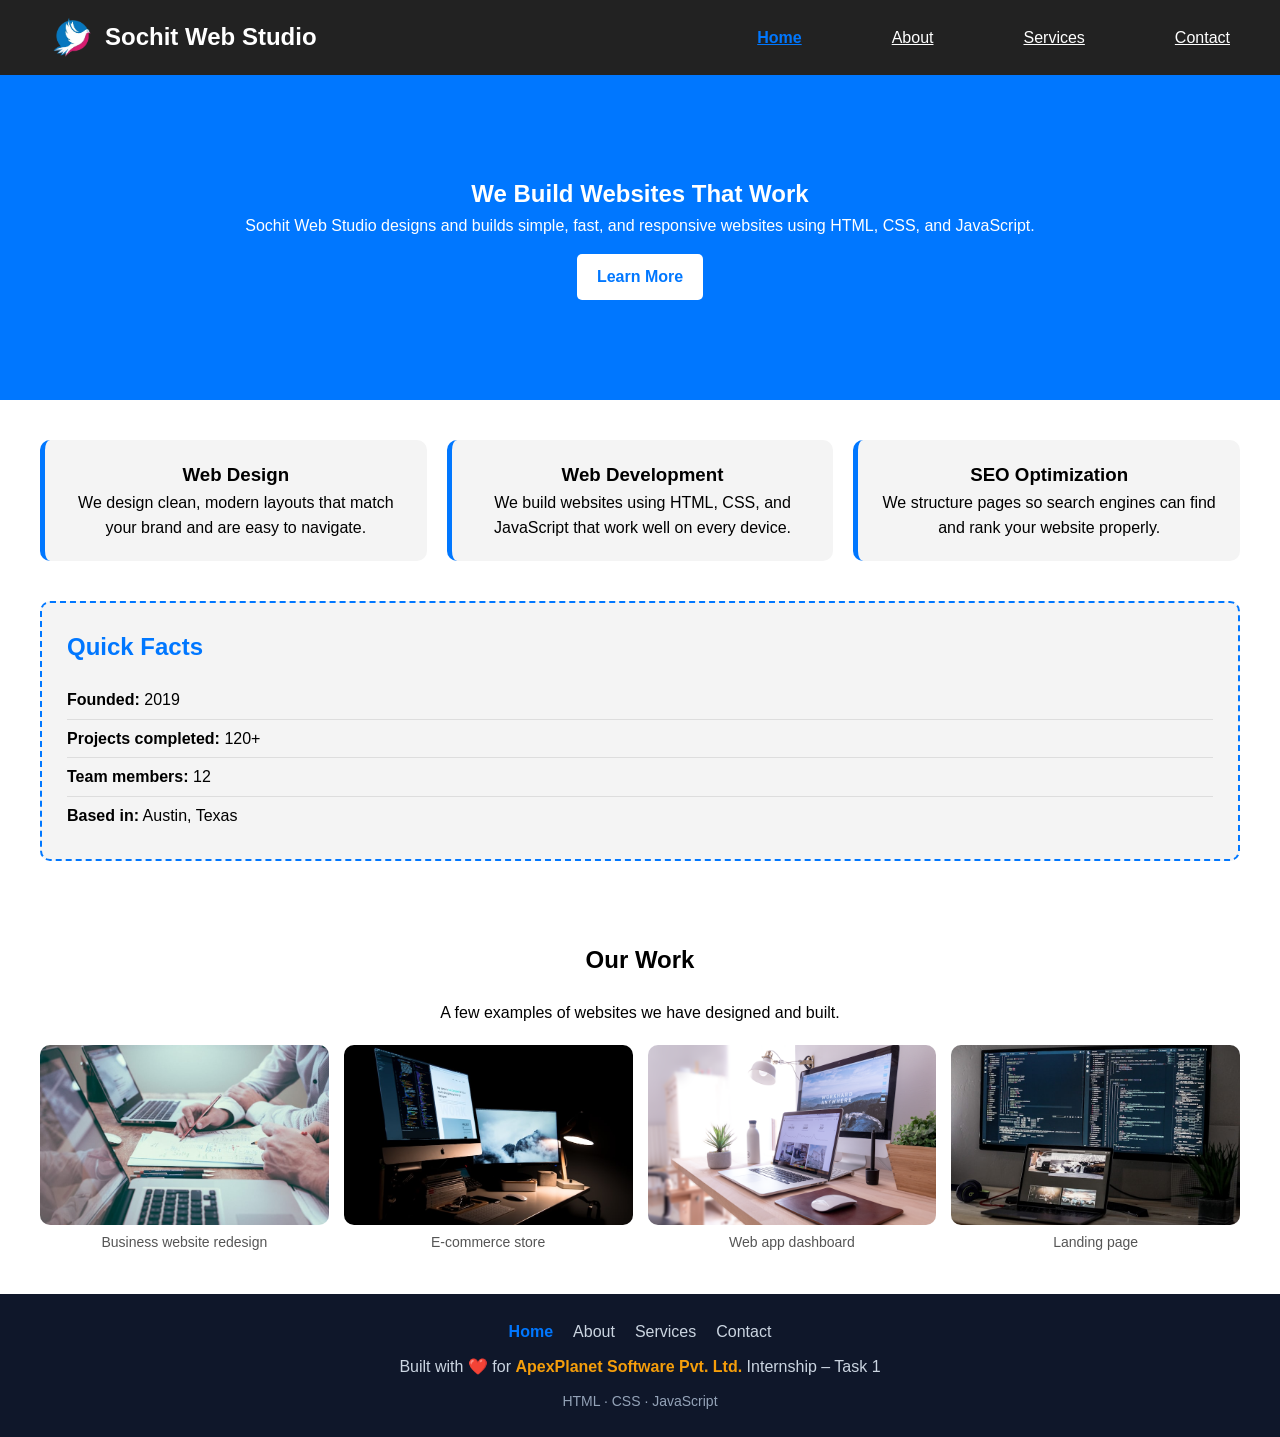
<file: index.html>
<!doctype html>
<html lang="en">
    <head>
        <meta charset="UTF-8" />
        <meta name="viewport" content="width=device-width, initial-scale=1.0" />
        <title>Home</title>
        <link rel="stylesheet" href="css/style.css" />
    </head>
    <body>
        <header>
            <nav class="navbar">
                <div class="logo-title">
                    <img src="images/logo.png" alt="Sochit Web Studio logo" class="logo" />
                    <h2 class="title">Sochit Web Studio</h2>
                </div>
                <ul class="nav-links">
                    <li><a href="index.html" class="active">Home</a></li>
                    <li><a href="about.html">About</a></li>
                    <li><a href="services.html">Services</a></li>
                    <li><a href="contact.html">Contact</a></li>
                </ul>
            </nav>
        </header>

        <main>
            <section class="hero">
                <h1>We Build Websites That Work</h1>
                <p>
                    Sochit Web Studio designs and builds simple, fast,
                    and responsive websites using HTML, CSS, and JavaScript.
                </p>
                <a href="about.html" class="btn">Learn More</a>
            </section>

            <section class="cards">
                <article class="card">
                    <h3>Web Design</h3>
                    <p>
                        We design clean, modern layouts that match your
                        brand and are easy to navigate.
                    </p>
                </article>

                <article class="card">
                    <h3>Web Development</h3>
                    <p>
                        We build websites using HTML, CSS, and JavaScript
                        that work well on every device.
                    </p>
                </article>

                <article class="card">
                    <h3>SEO Optimization</h3>
                    <p>
                        We structure pages so search engines can find and
                        rank your website properly.
                    </p>
                </article>
            </section>

            <aside class="info-box" aria-label="Quick facts about Sochit">
                <h2>Quick Facts</h2>
                <ul>
                    <li><strong>Founded:</strong> 2019</li>
                    <li><strong>Projects completed:</strong> 120+</li>
                    <li><strong>Team members:</strong> 12</li>
                    <li><strong>Based in:</strong> Austin, Texas</li>
                </ul>
            </aside>

            <section class="gallery">
                <h2>Our Work</h2>
                <p style="text-align: center; margin-bottom: 20px;">
                    A few examples of websites we have designed and built.
                </p>

                <div class="gallery-grid">
                    <figure>
                        <img src="images/gallery1.jpeg" alt="Homepage design for a small business website" />
                        <figcaption>Business website redesign</figcaption>
                    </figure>
                    <figure>
                        <img src="images/gallery2.jpeg" alt="Product page layout for an online store" />
                        <figcaption>E-commerce store</figcaption>
                    </figure>
                    <figure>
                        <img src="images/gallery3.png" alt="Dashboard screen for a web application" />
                        <figcaption>Web app dashboard</figcaption>
                    </figure>
                    <figure>
                        <img src="images/gallery4.jpeg" alt="Landing page design for a marketing campaign" />
                        <figcaption>Landing page</figcaption>
                    </figure>
                </div>
            </section>
        </main>

        <footer class="footer">
            <ul class="footer-links">
                <li><a href="index.html" class="active">Home</a></li>
                <li><a href="about.html">About</a></li>
                <li><a href="services.html">Services</a></li>
                <li><a href="contact.html">Contact</a></li>
            </ul>
            <p>
                Built with ❤️ for
                <span class="company-name">ApexPlanet Software Pvt. Ltd.</span>
                Internship – Task 1
            </p>
            <p class="tech-stack">HTML · CSS · JavaScript</p>
        </footer>
    </body>
</html>
</file>
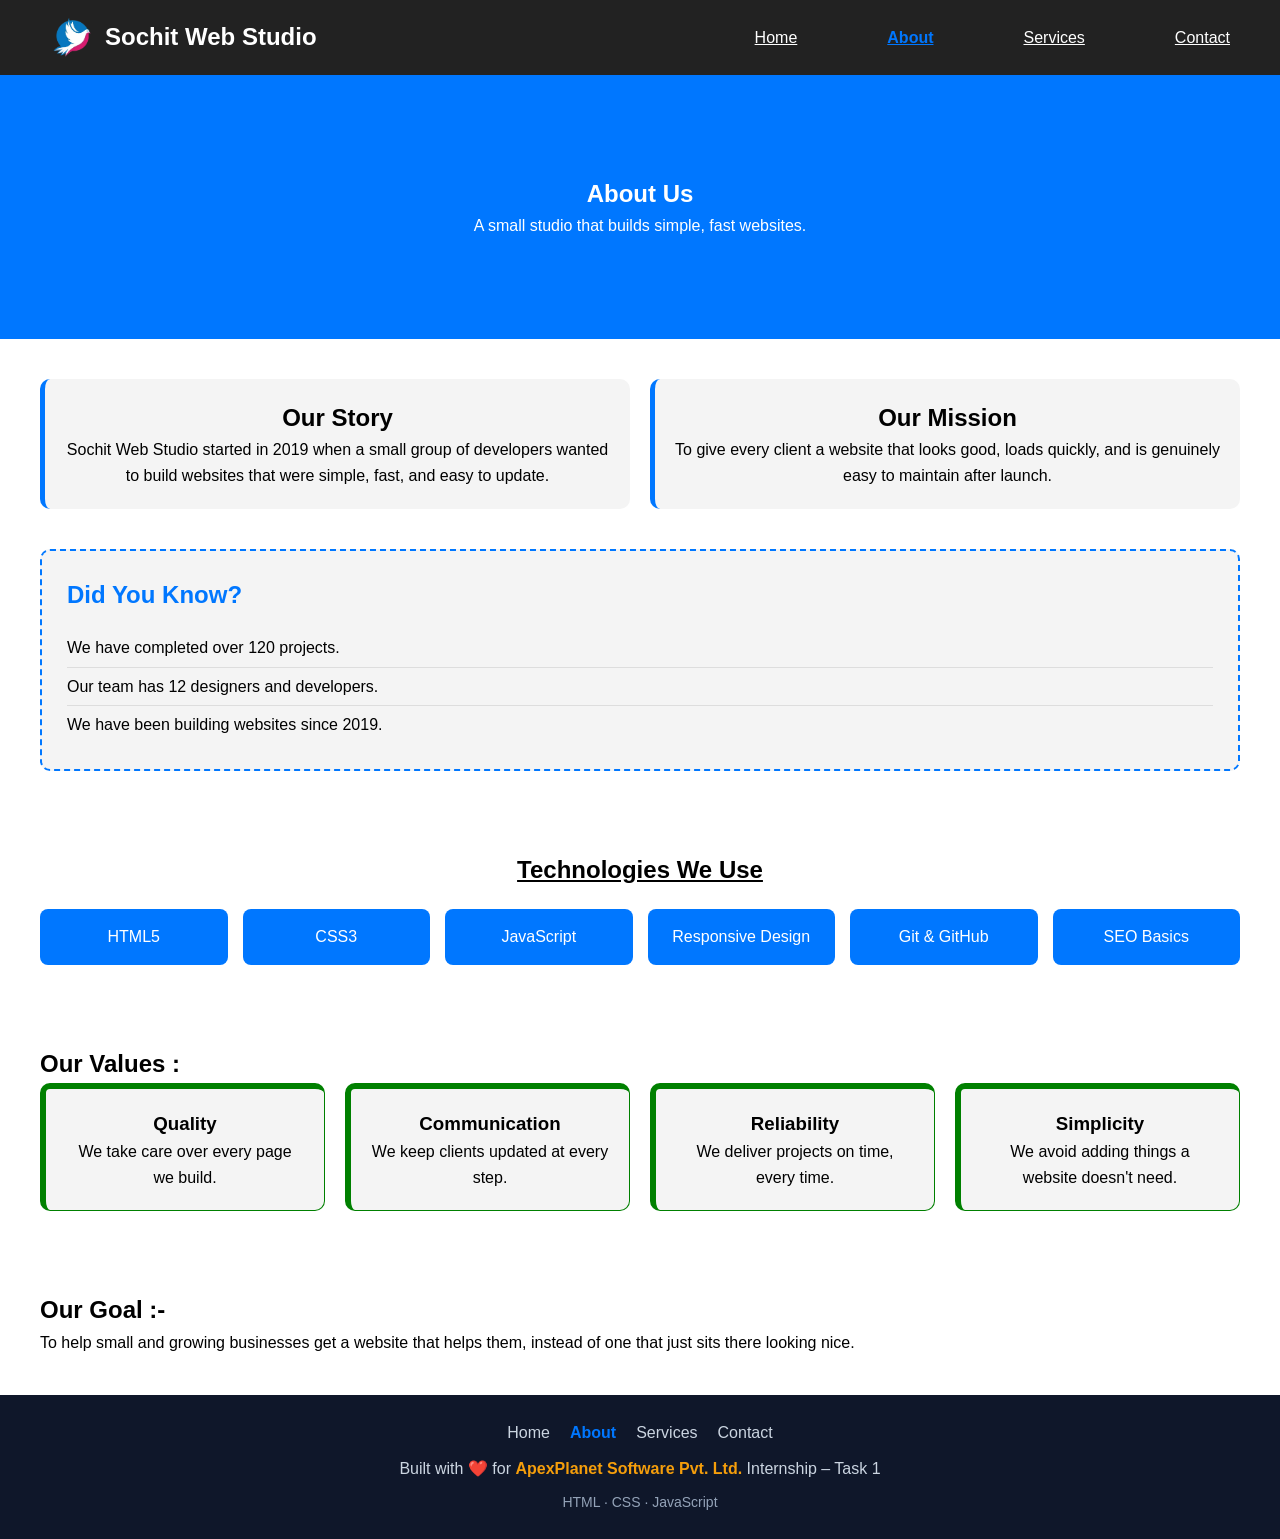
<file: about.html>
<!doctype html>
<html lang="en">
    <head>
        <meta charset="UTF-8" />
        <meta name="viewport" content="width=device-width, initial-scale=1.0" />
        <title>About</title>
        <link rel="stylesheet" href="css/style.css" />
    </head>
    <body>
        <header>
            <nav class="navbar">
                <div class="logo-title">
                    <img
                        src="images/logo.png"
                        alt="Sochit Web Studio logo"
                        class="logo"
                    />
                    <h2 class="title">Sochit Web Studio</h2>
                </div>
                <ul class="nav-links">
                    <li><a href="index.html">Home</a></li>
                    <li><a href="about.html" class="active">About</a></li>
                    <li><a href="services.html">Services</a></li>
                    <li><a href="contact.html">Contact</a></li>
                </ul>
            </nav>
        </header>

        <main>
            <section class="hero">
                <h1>About Us</h1>
                <p>A small studio that builds simple, fast websites.</p>
            </section>

            <section class="cards">
                <article class="card">
                    <h2>Our Story</h2>
                    <p>
                        Sochit Web Studio started in 2019 when a small group of
                        developers wanted to build websites that were simple,
                        fast, and easy to update.
                    </p>
                </article>

                <article class="card">
                    <h2>Our Mission</h2>
                    <p>
                        To give every client a website that looks good, loads
                        quickly, and is genuinely easy to maintain after launch.
                    </p>
                </article>
            </section>

            <aside class="info-box" aria-label="Did you know facts">
                <h2>Did You Know?</h2>
                <ul>
                    <li>We have completed over 120 projects.</li>
                    <li>Our team has 12 designers and developers.</li>
                    <li>We have been building websites since 2019.</li>
                </ul>
            </aside>

            <section class="skills">
                <h2><u>Technologies We Use</u></h2>
                <ul class="skills-grid">
                    <li class="skill">HTML5</li>
                    <li class="skill">CSS3</li>
                    <li class="skill">JavaScript</li>
                    <li class="skill">Responsive Design</li>
                    <li class="skill">Git &amp; GitHub</li>
                    <li class="skill">SEO Basics</li>
                </ul>
            </section>

            <section class="strengths">
                <h2>Our Values :</h2>
                <div class="strength-grid">
                    <article class="strength-card">
                        <h3>Quality</h3>
                        <p>We take care over every page we build.</p>
                    </article>
                    <article class="strength-card">
                        <h3>Communication</h3>
                        <p>We keep clients updated at every step.</p>
                    </article>
                    <article class="strength-card">
                        <h3>Reliability</h3>
                        <p>We deliver projects on time, every time.</p>
                    </article>
                    <article class="strength-card">
                        <h3>Simplicity</h3>
                        <p>We avoid adding things a website doesn't need.</p>
                    </article>
                </div>
            </section>

            <section class="page-content">
                <h2>Our Goal :-</h2>
                <p>
                    To help small and growing businesses get a website that
                    helps them, instead of one that just sits there looking
                    nice.
                </p>
            </section>
        </main>

        <footer class="footer">
            <ul class="footer-links">
                <li><a href="index.html">Home</a></li>
                <li><a href="about.html" class="active">About</a></li>
                <li><a href="services.html">Services</a></li>
                <li><a href="contact.html">Contact</a></li>
            </ul>
            <p>
                Built with ❤️ for
                <span class="company-name">ApexPlanet Software Pvt. Ltd.</span>
                Internship – Task 1
            </p>
            <p class="tech-stack">HTML · CSS · JavaScript</p>
        </footer>
    </body>
</html>
</file>
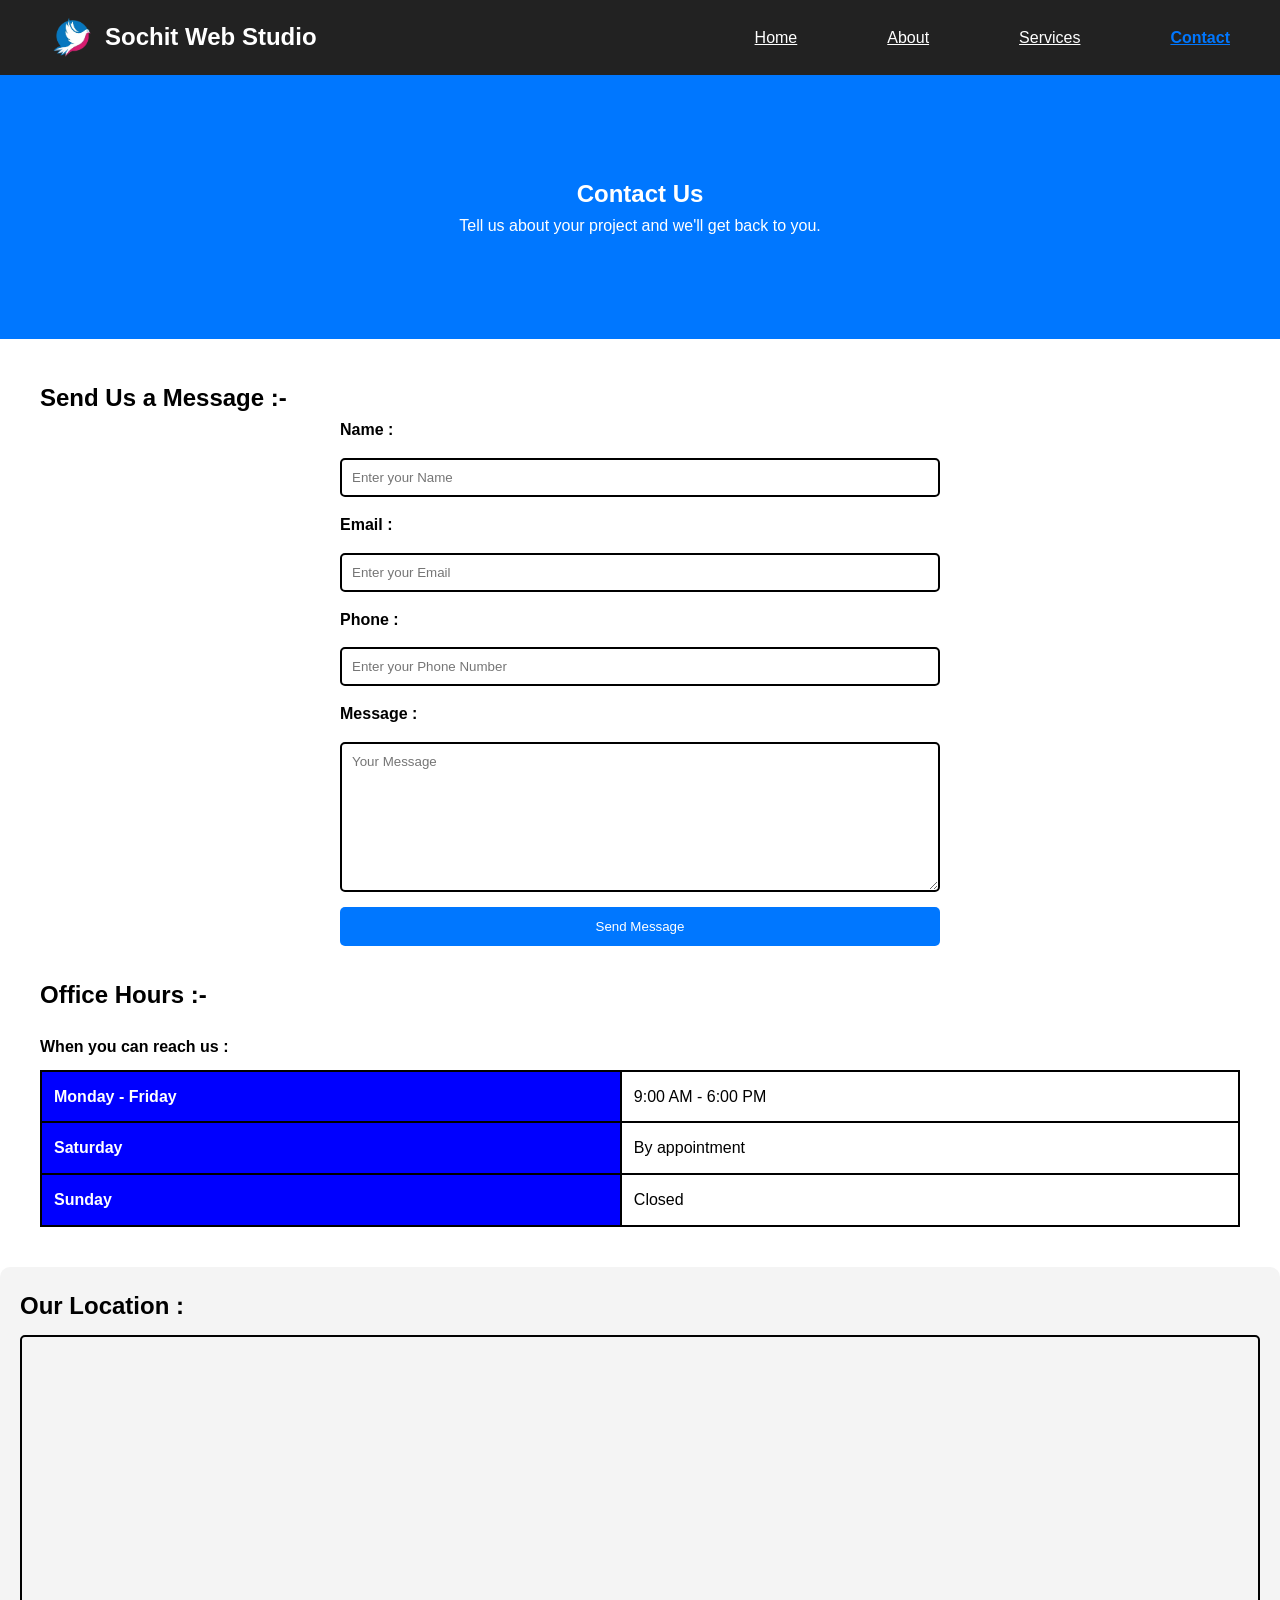
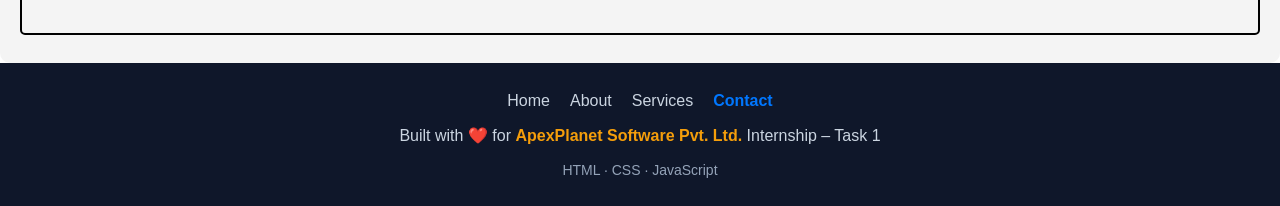
<file: contact.html>
<!doctype html>
<html lang="en">
    <head>
        <meta charset="UTF-8" />
        <meta name="viewport" content="width=device-width, initial-scale=1.0" />
        <title>Contact</title>
        <link rel="stylesheet" href="css/style.css" />
    </head>
    <body>
        <header>
            <nav class="navbar">
                <div class="logo-title">
                    <img
                        src="images/logo.png"
                        alt="Sochit Web Studio logo"
                        class="logo"
                    />
                    <h2 class="title">Sochit Web Studio</h2>
                </div>
                <ul class="nav-links">
                    <li><a href="index.html">Home</a></li>
                    <li><a href="about.html">About</a></li>
                    <li><a href="services.html">Services</a></li>
                    <li><a href="contact.html" class="active">Contact</a></li>
                </ul>
            </nav>
        </header>

        <main>
            <section class="hero">
                <h1>Contact Us</h1>
                <p>Tell us about your project and we'll get back to you.</p>
            </section>

            <section class="page-content">
                <h2>Send Us a Message :-</h2>
                <form class="contact-form" id="contact-form">
                    <label for="name">Name :</label>
                    <input
                        type="text"
                        id="name"
                        name="name"
                        placeholder="Enter your Name"
                        required
                    />

                    <label for="email">Email :</label>
                    <input
                        type="email"
                        id="email"
                        name="email"
                        placeholder="Enter your Email"
                        required
                    />

                    <label for="phone">Phone :</label>
                    <input
                        type="tel"
                        id="phone"
                        name="phone"
                        placeholder="Enter your Phone Number"
                    />

                    <label for="message">Message :</label>
                    <textarea
                        id="message"
                        name="message"
                        placeholder="Your Message"
                        required
                    ></textarea>

                    <button type="submit">Send Message</button>
                </form>

                <p id="form-status" aria-live="polite"></p>

                <h2>Office Hours :-</h2>
                <table>
                    <caption>
                        When you can reach us :
                    </caption>
                    <tr>
                        <th>Monday - Friday</th>
                        <td>9:00 AM - 6:00 PM</td>
                    </tr>
                    <tr>
                        <th>Saturday</th>
                        <td>By appointment</td>
                    </tr>
                    <tr>
                        <th>Sunday</th>
                        <td>Closed</td>
                    </tr>
                </table>
            </section>

            <aside class="location-box" aria-label="Our location">
                <h2>Our Location :</h2>
                <p></p>
                <iframe
                    src="https://www.google.com/maps/embed?pb=!1m18!1m12!1m3!1d7026.47264655922!2d76.43246410252465!3d28.291164503411572!2m3!1f0!2f0!3f0!3m2!1i1024!2i768!4f13.1!3m3!1m2!1s0x3912a0be8d1713b1%3A0xa3540c7e63eacaa1!2sMasit%2C%20Haryana%20123411!5e0!3m2!1sen!2sin!4v1781422133853!5m2!1sen!2sin"
                    loading="lazy"
                ></iframe>
            </aside>
        </main>

        <footer class="footer">
            <ul class="footer-links">
                <li><a href="index.html">Home</a></li>
                <li><a href="about.html">About</a></li>
                <li><a href="services.html">Services</a></li>
                <li><a href="contact.html" class="active">Contact</a></li>
            </ul>
            <p>
                Built with ❤️ for
                <span class="company-name">ApexPlanet Software Pvt. Ltd.</span>
                Internship – Task 1
            </p>
            <p class="tech-stack">HTML · CSS · JavaScript</p>
        </footer>
    </body>
</html>
</file>
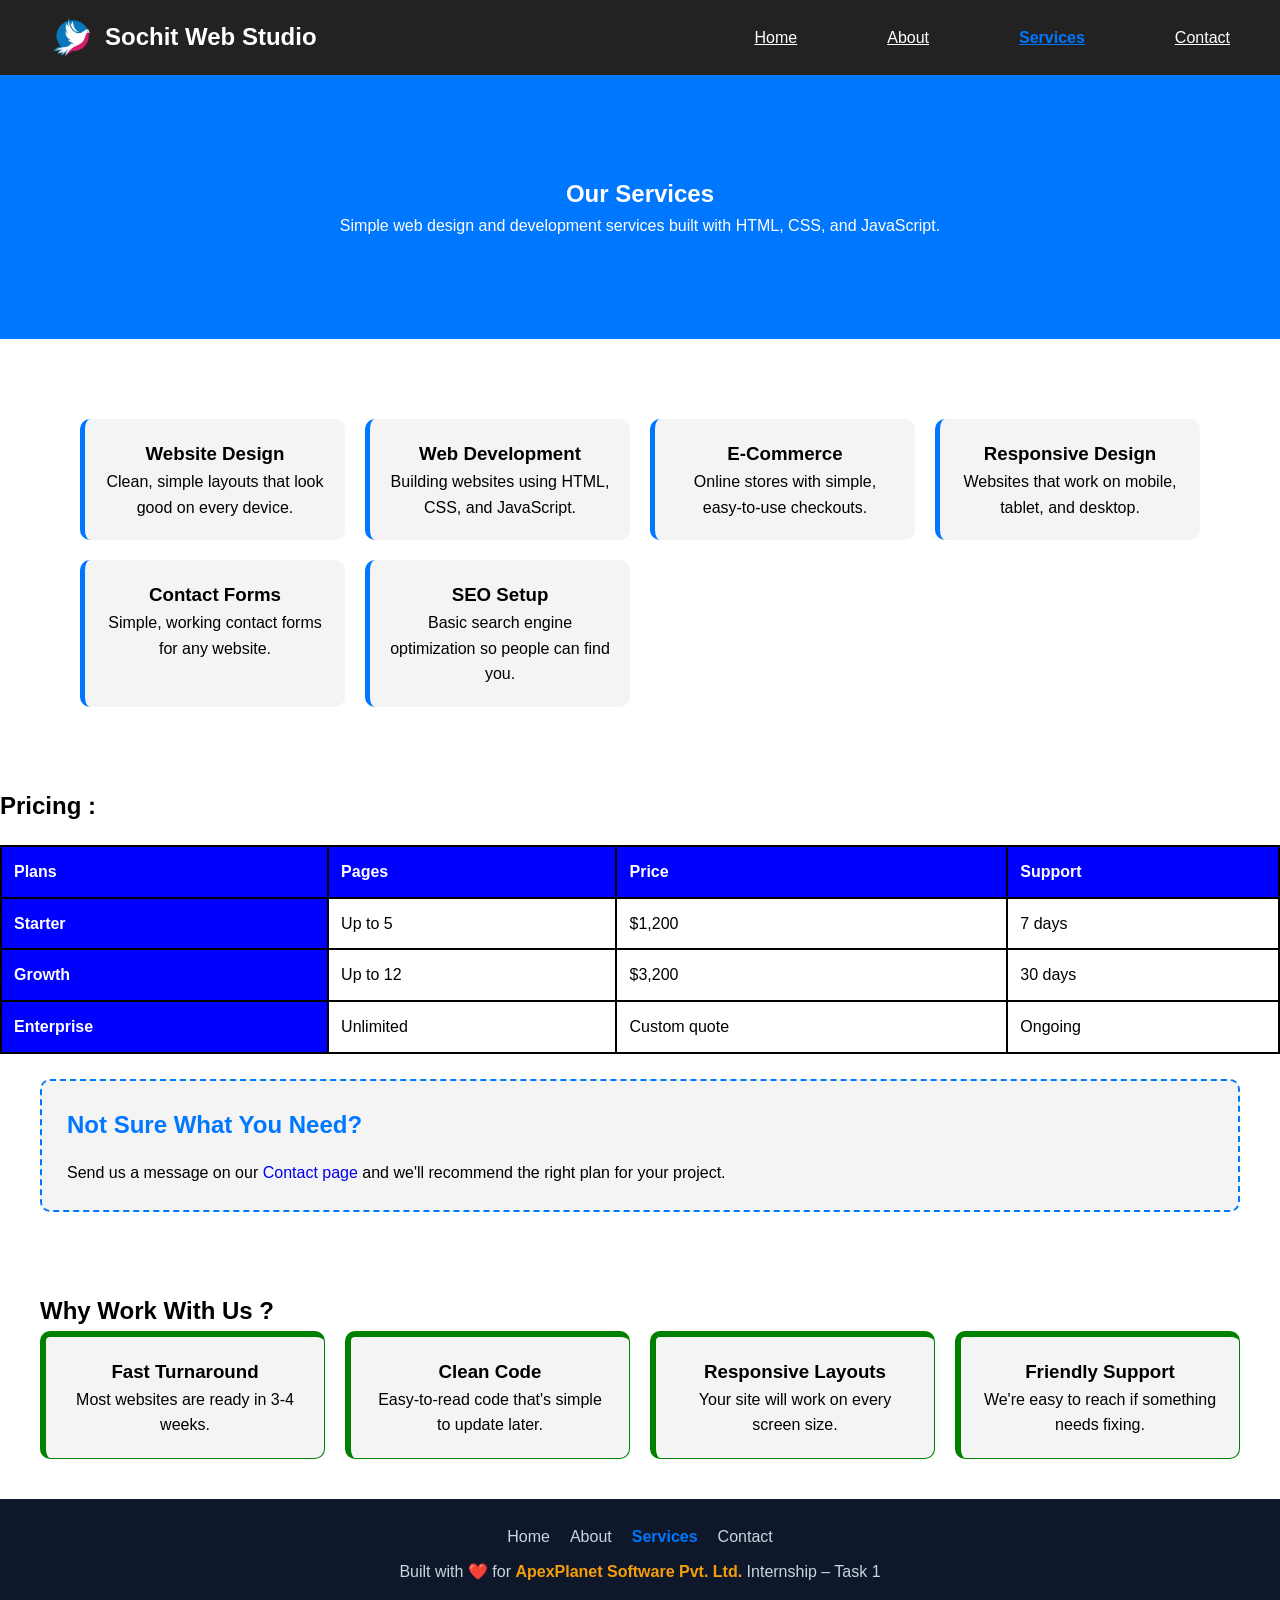
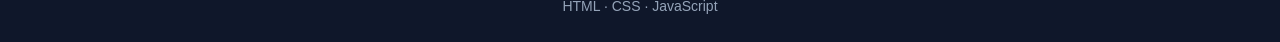
<file: services.html>
<!doctype html>
<html lang="en">
    <head>
        <meta charset="UTF-8" />
        <meta name="viewport" content="width=device-width, initial-scale=1.0" />
        <title>Services</title>
        <link rel="stylesheet" href="css/style.css" />
    </head>
    <body>
        <header>
            <nav class="navbar">
                <div class="logo-title">
                    <img
                        src="images/logo.png"
                        alt="Sochit Web Studio logo"
                        class="logo"
                    />
                    <h2 class="title">Sochit Web Studio</h2>
                </div>
                <ul class="nav-links">
                    <li><a href="index.html">Home</a></li>
                    <li><a href="about.html">About</a></li>
                    <li><a href="services.html" class="active">Services</a></li>
                    <li><a href="contact.html">Contact</a></li>
                </ul>
            </nav>
        </header>

        <main>
            <section class="hero">
                <h1>Our Services</h1>
                <p>
                    Simple web design and development services built with HTML,
                    CSS, and JavaScript.
                </p>
            </section>

            <section class="page-content">
                <div class="cards">
                    <article class="card">
                        <h3>Website Design</h3>
                        <p>
                            Clean, simple layouts that look good on every
                            device.
                        </p>
                    </article>

                    <article class="card">
                        <h3>Web Development</h3>
                        <p>
                            Building websites using HTML, CSS, and JavaScript.
                        </p>
                    </article>

                    <article class="card">
                        <h3>E-Commerce</h3>
                        <p>Online stores with simple, easy-to-use checkouts.</p>
                    </article>

                    <article class="card">
                        <h3>Responsive Design</h3>
                        <p>
                            Websites that work on mobile, tablet, and desktop.
                        </p>
                    </article>

                    <article class="card">
                        <h3>Contact Forms</h3>
                        <p>Simple, working contact forms for any website.</p>
                    </article>

                    <article class="card">
                        <h3>SEO Setup</h3>
                        <p>
                            Basic search engine optimization so people can find
                            you.
                        </p>
                    </article>
                </div>
            </section>

            <section class="table-content">
                <h2>Pricing :</h2>
                <table>
                    <tr>
                        <th>Plans</th>
                        <th>Pages</th>
                        <th>Price</th>
                        <th>Support</th>
                    </tr>
                    <tr>
                        <th>Starter</th>
                        <td>Up to 5</td>
                        <td>$1,200</td>
                        <td>7 days</td>
                    </tr>
                    <tr>
                        <th>Growth</th>
                        <td>Up to 12</td>
                        <td>$3,200</td>
                        <td>30 days</td>
                    </tr>
                    <tr>
                        <th>Enterprise</th>
                        <td>Unlimited</td>
                        <td>Custom quote</td>
                        <td>Ongoing</td>
                    </tr>
                </table>
                <br />
            </section>

            <aside class="info-box" aria-label="Free quote prompt">
                <h2>Not Sure What You Need?</h2>
                <p>
                    Send us a message on our
                    <a href="contact.html">Contact page</a> and we'll recommend
                    the right plan for your project.
                </p>
            </aside>

            <section class="strengths">
                <h2>Why Work With Us ?</h2>
                <div class="strength-grid">
                    <article class="strength-card">
                        <h3>Fast Turnaround</h3>
                        <p>Most websites are ready in 3-4 weeks.</p>
                    </article>
                    <article class="strength-card">
                        <h3>Clean Code</h3>
                        <p>Easy-to-read code that's simple to update later.</p>
                    </article>
                    <article class="strength-card">
                        <h3>Responsive Layouts</h3>
                        <p>Your site will work on every screen size.</p>
                    </article>
                    <article class="strength-card">
                        <h3>Friendly Support</h3>
                        <p>We're easy to reach if something needs fixing.</p>
                    </article>
                </div>
            </section>
        </main>

        <footer class="footer">
            <ul class="footer-links">
                <li><a href="index.html">Home</a></li>
                <li><a href="about.html">About</a></li>
                <li><a href="services.html" class="active">Services</a></li>
                <li><a href="contact.html">Contact</a></li>
            </ul>
            <p>
                Built with ❤️ for
                <span class="company-name">ApexPlanet Software Pvt. Ltd.</span>
                Internship – Task 1
            </p>
            <p class="tech-stack">HTML · CSS · JavaScript</p>
        </footer>
    </body>
</html>
</file>
<file: css/style.css>
/* ==========================
   Global Styles
========================== */

* {
    margin: 0;
    padding: 0;
    box-sizing: border-box;
    font-family: Arial, sans-serif;
}

body {
    line-height: 1.6;
    display: flex;
    flex-direction: column;
    min-height: 100vh;
}

main {
    flex: 1;
}

a {
    text-decoration: none;
}

img {
    max-width: 100%;
    display: block;
}

/* ==========================
   Header / Navbar
========================== */

.navbar {
    background: #222;
    color: white;
    display: flex;
    justify-content: space-between;
    align-items: center;
    flex-wrap: wrap;
    padding: 15px 50px;
}

.logo-title {
    display: flex;
    align-items: center;
    gap: 10px;
}

.logo {
    width: 45px;
    height: 45px;
}

.title {
    font-size: 24px;
}

.nav-links {
    display: flex;
    list-style: none;
    gap: 90px;
}

.nav-links a {
    color: white;
    text-decoration: underline;
}

.nav-links a.active{
    color:#0077ff;
    font-weight:bold;
    text-decoration:underline;
}

.nav-links a:hover,
.nav-links a:focus {
    color: #0077ff;
}

/* ==========================
   Hero Section
========================== */

.hero {
    background: #0077ff;
    color: white;
    text-align: center;
    padding: 100px 20px;
}

.btn {
    background: white;
    color: #0077ff;
    padding: 10px 20px;
    display: inline-block;
    margin-top: 15px;
    border-radius: 5px;
    font-weight: bold;
}

.btn:hover {
    background: #222;
    color: white;
}

/* ==========================
   Cards Section (article cards)
========================== */

.cards {
    display: grid;
    grid-template-columns: repeat(auto-fit, minmax(250px, 1fr));
    gap: 20px;
    padding: 40px;
}

.card {
    background: #f4f4f4;
    padding: 20px;
    border-radius: 10px;
    text-align: center;
    border-left: 5px solid #0077ff;
    transition: transform 0.2s ease;
}

.card:hover {
    transform: translateY(-5px);
}

/* ==========================
   Aside / Sidebar boxes
========================== */

aside.info-box {
    background: #f4f4f4;
    border: 2px dashed #0077ff;
    border-radius: 10px;
    padding: 25px;
    margin: 0 40px 40px;
}

aside.info-box h2 {
    margin-bottom: 15px;
    color: #0077ff;
}

aside.info-box ul {
    list-style: none;
}

aside.info-box li {
    padding: 6px 0;
    border-bottom: 1px solid #ddd;
}

aside.info-box li:last-child {
    border-bottom: none;
}

/* ==========================
   Gallery / Portfolio Section
========================== */

.gallery {
    padding: 40px;
}

.gallery h2 {
    text-align: center;
    margin-bottom: 20px;
}

.gallery-grid {
    display: grid;
    grid-template-columns: repeat(auto-fit, minmax(220px, 1fr));
    gap: 15px;
}

.gallery-grid figure {
    margin: 0;
}

.gallery-grid img {
    width: 100%;
    height: 180px;
    object-fit: cover;
    border-radius: 10px;
}

.gallery-grid figcaption {
    text-align: center;
    font-size: 14px;
    margin-top: 6px;
    color: #555;
}

/* ==========================
   Page Content / Tables
========================== */

.page-content {
    padding: 40px;
}

table-content{
    padding: 20px;
}
table {
    width: 100%;
    border-collapse: collapse;
    margin-top: 20px;
}

caption {
    font-weight: bold;
    margin-bottom: 10px;
    text-align: left;
}

th, td {
    border: 2px solid black;
    padding: 12px;
    text-align: left;
}

th {
    background: blue;
    color: white;
}

/* ==========================
   Skills Section (list)
========================== */

.skills {
    padding: 40px;
}

.skills h2 {
    text-align: center;
    margin-bottom: 20px;
}

.skills-grid {
    display: grid;
    grid-template-columns: repeat(auto-fit, minmax(150px, 1fr));
    gap: 15px;
    list-style: none;
}

.skill {
    background: #0077ff;
    color: white;
    padding: 15px;
    text-align: center;
    border-radius: 8px;
}

/* ==========================
   Strengths / Why Choose Us
========================== */

.strengths {
    padding: 40px;
}

.strength-grid {
    display: grid;
    grid-template-columns: repeat(auto-fit, minmax(200px, 1fr));
    gap: 20px;
}

.strength-card {
    background: #f4f4f4;
    padding: 20px;
    border-radius: 10px;
    text-align: center;
    border-top: 6px solid green;
    border-right: 1px solid green;
    border-bottom: 1px solid green;
    border-left: 6px solid green;
}

/* ==========================
   Contact Form
========================== */

.contact-form {
    display: flex;
    flex-direction: column;
    gap: 15px;
    max-width: 600px;
    margin: 0 auto 30px;
}

.contact-form label {
    font-weight: bold;
}

.contact-form input,
.contact-form textarea {
    width: 100%;
    padding: 10px;
    border: 2px solid black;
    border-radius: 5px;
}

.contact-form textarea {
    height: 150px;
    resize: vertical;
    min-height: 150px;
}

.contact-form button {
    background: #0077ff;
    color: white;
    border: none;
    padding: 12px;
    border-radius: 5px;
    cursor: pointer;
}

.contact-form button:hover {
    background: #222;
}

/* ==========================
   Location (aside on Contact page)
========================== */

.location-box {
    background: #f4f4f4;
    border-radius: 10px;
    padding: 20px;
}

.location-box iframe {
    width: 100%;
    height: 300px;
    border: 2px solid black;
    border-radius: 5px;
    margin-top: 10px;
}

/* ==========================
   Footer
========================== */

.footer {
    background: #0f172a;
    color: #cbd5e1;
    text-align: center;
    padding: 25px 15px;
    margin-top: auto;
}

.footer-links {
    list-style: none;
    display: flex;
    justify-content: center;
    gap: 20px;
    margin-bottom: 10px;
}

.footer-links a {
    color: #cbd5e1;
}

.footer-links a.active{
    color:#0077ff;
    font-weight:bold;
  }

.footer-links a:hover {
    color: #0077ff;
}

.company-name {
    color: #f59e0b;
    font-weight: bold;
}

.tech-stack {
    margin-top: 10px;
    color: #94a3b8;
    font-size: 14px;
}

/* ==========================
   Mobile Responsive
========================== */

@media (max-width: 768px) {
    .navbar {
        flex-direction: column;
        padding: 10px 20px;
    }

    .nav-links {
        flex-direction: column;
        gap: 10px;
        margin-top: 10px;
        text-align: center;
    }

    .hero {
        padding: 60px 20px;
    }

    aside.info-box {
        margin: 0 20px 30px;
    }
}
</file>
